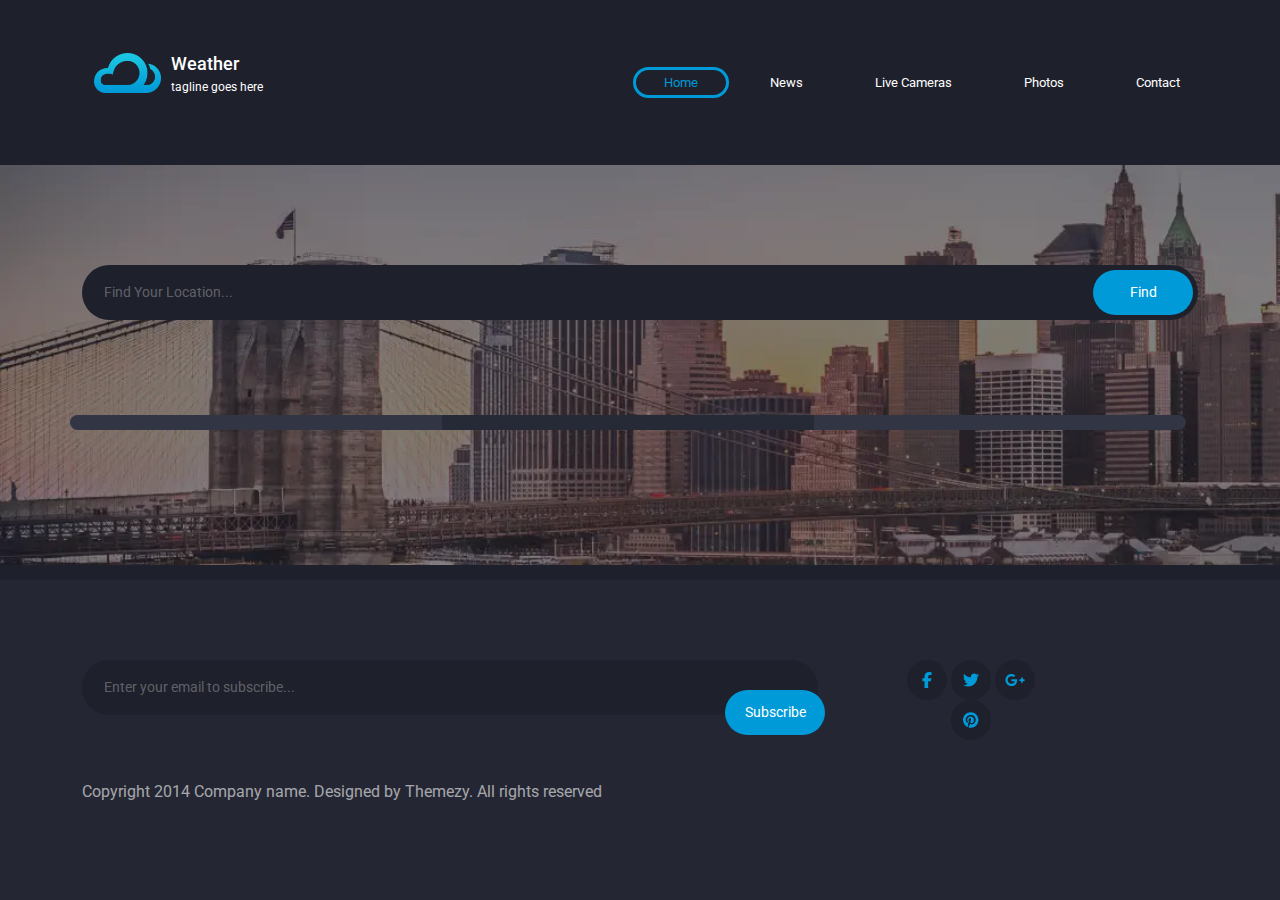
<file: index.html>
<!DOCTYPE html>
<html lang="en">
  <head>
    <meta charset="UTF-8" />
    <meta name="viewport" content="width=device-width, initial-scale=1.0" />
    <link rel="stylesheet" href="css/bootstrap.min.css" />
    <link rel="stylesheet" href="css/all.min.css" />
    <link rel="stylesheet" href="css/main.css" />
    <link rel="stylesheet" href="css/responsive.css" />
    <link rel="preconnect" href="https://fonts.googleapis.com" />
    <link rel="preconnect" href="https://fonts.gstatic.com" crossorigin />
    <link
      href="https://fonts.googleapis.com/css2?family=Open+Sans:ital,wght@0,300..800;1,300..800&family=Roboto:ital,wght@0,100;0,300;0,400;0,500;0,700;0,900;1,100;1,300;1,400;1,500;1,700;1,900&display=swap"
      rel="stylesheet"
    />
    <title>Weather</title>
  </head>
  <body>
    <div class="navigation" id="navigation">
      <div class="container">
        <nav
          class="navbar navbar-dark navbar-expand-lg justify-content-between"
        >
          <div class="container-fluid">
            <a class="d-flex m-0 justify-content-between navbar-brand" href="#">
              <img src="img/logo@2x.png" alt="logo" />
              <div class="text">
                <h2 class="title">Weather</h2>
                <p>tagline goes here</p>
              </div>
            </a>
            <button
              class="navbar-toggler"
              type="button"
              data-bs-toggle="collapse"
              data-bs-target="#navbarSupportedContent"
              aria-controls="navbarSupportedContent"
              aria-expanded="false"
              aria-label="Toggle navigation"
            >
              <span class="navbar-toggler-icon"></span>
            </button>
            <div
              class="links collapse navbar-collapse"
              id="navbarSupportedContent"
            >
              <ul class="navbar-nav ms-auto border-1">
                <li class="nav-item">
                  <a class="nav-link active" aria-current="page" href="#home"
                    >Home</a
                  >
                </li>
                <li class="nav-item">
                  <a class="nav-link" href="#news">News</a>
                </li>
                <li class="nav-item">
                  <a class="nav-link" href="#live-cameras">Live Cameras</a>
                </li>
                <li class="nav-item">
                  <a class="nav-link" href="#photos">Photos</a>
                </li>
                <li class="nav-item">
                  <a class="nav-link" href="contact.html">Contact</a>
                </li>
              </ul>
            </div>
          </div>
        </nav>
      </div>
    </div>
    <section class="home position-relative" id="home">
      <div class="search-for-city w-100">
        <div class="container">
          <div class="search">
            <input
              type="text"
              class="w-100"
              id="search-cities"
              placeholder="Find Your Location..."
            />
            <button id="find-city">Find</button>
          </div>
        </div>
      </div>
      <div class="weather-info">
        <div class="container">
          <div class="days row">
            <div class="day today-forecast col-lg-4"></div>
            <div class="day future-days day-1-forecast col-lg-4"></div>
            <div class="day future-days day-2-forecast col-lg-4"></div>
          </div>
        </div>
      </div>
    </section>
    <footer>
      <div class="container">
        <div class="content row justify-content-between">
          <div class="subscribe col-lg-8">
            <input
              type="email"
              placeholder="Enter your email to subscribe..."
              id="email"
            />
            <button class="subscribe-submit" id="subscribe-submit">
              Subscribe
            </button>
          </div>
          <div class="socials col-lg-2 row justify-content-center">
            <a href="#"><i class="fa-brands fa-facebook-f"></i></a>
            <a href="#"><i class="fa-brands fa-twitter"></i></a>
            <a href="#"><i class="fa-brands fa-google-plus-g"></i></a>
            <a href="#"><i class="fa-brands fa-pinterest"></i></a>
          </div>
          <div class="col-lg-1"></div>
        </div>
        <p class="copyright">
          Copyright 2014 Company name. Designed by Themezy. All rights reserved
        </p>
      </div>
    </footer>
    <script src="js/bootstrap.bundle.min.js"></script>
    <script src="js/all.min.js"></script>
    <script src="js/main.js"></script>
  </body>
</html>
</file>
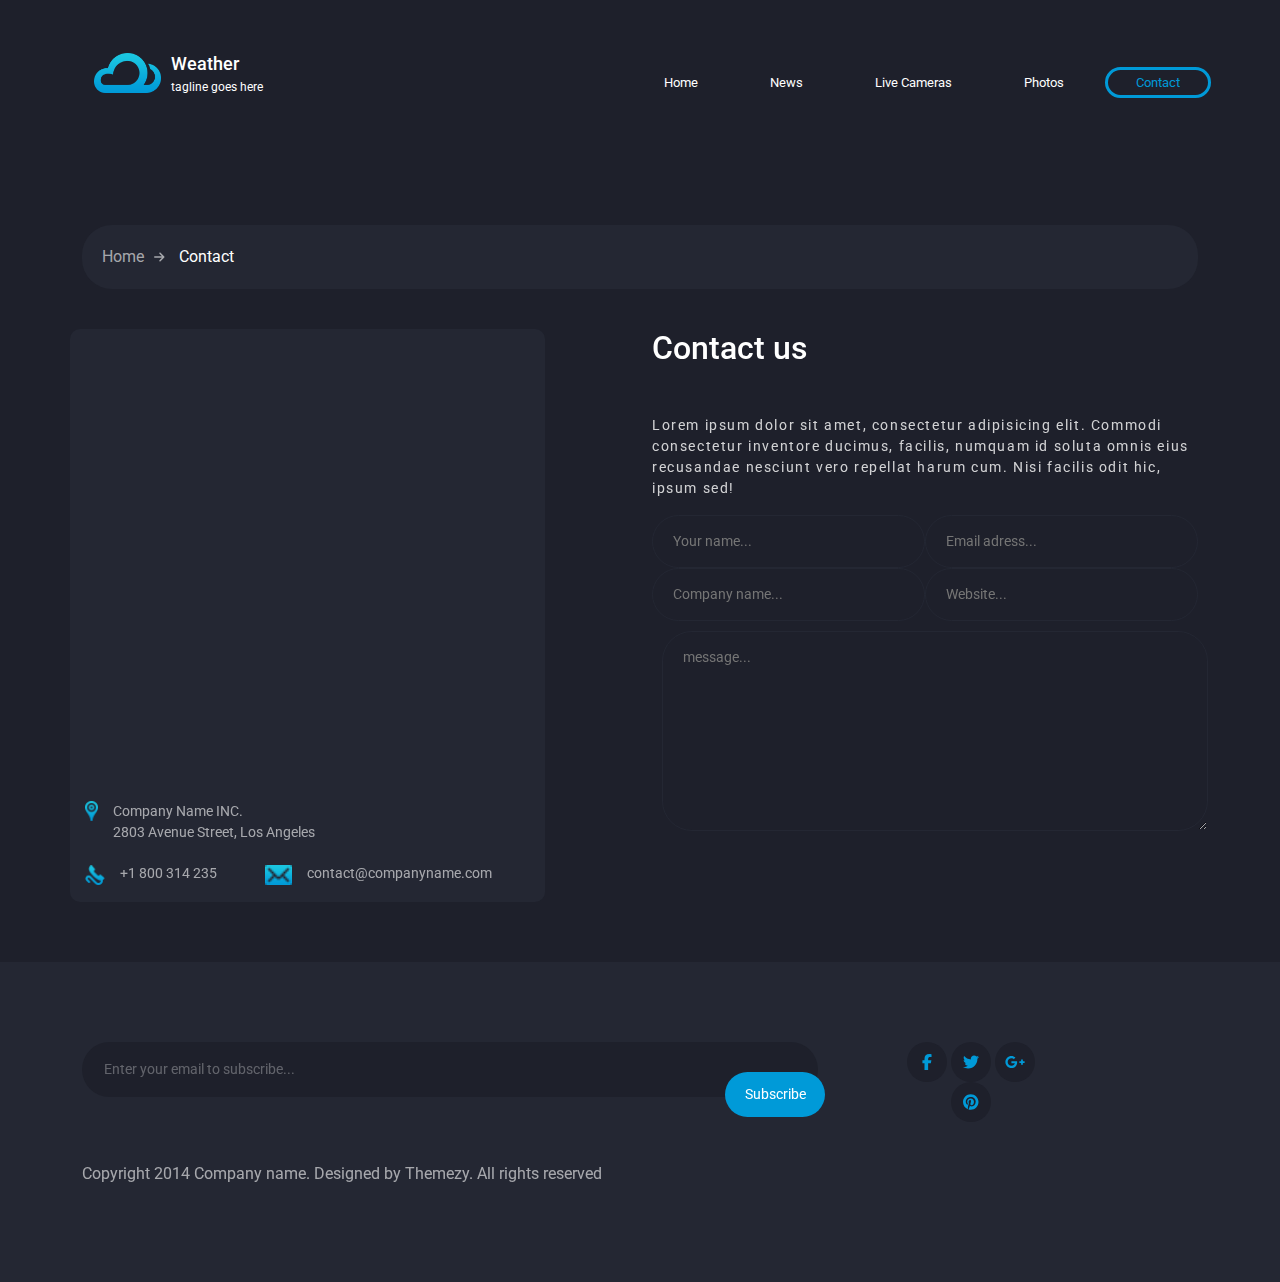
<file: contact.html>
<!DOCTYPE html>
<html lang="en">
  <head>
    <meta charset="UTF-8" />
    <meta name="viewport" content="width=device-width, initial-scale=1.0" />
    <title>Compass Starter by Ariona, Rian</title>
    <link rel="stylesheet" href="css/bootstrap.min.css" />
    <link rel="stylesheet" href="css/all.min.css" />
    <link rel="stylesheet" href="css/main.css" />
    <link rel="stylesheet" href="css/contact.css" />
    <link rel="stylesheet" href="css/responsive.css" />
    <link rel="preconnect" href="https://fonts.googleapis.com" />
    <link rel="preconnect" href="https://fonts.gstatic.com" crossorigin />
    <link
      href="https://fonts.googleapis.com/css2?family=Open+Sans:ital,wght@0,300..800;1,300..800&family=Roboto:ital,wght@0,100;0,300;0,400;0,500;0,700;0,900;1,100;1,300;1,400;1,500;1,700;1,900&display=swap"
      rel="stylesheet"
    />
  </head>
  <body>
    <div class="navigation" id="navigation">
      <div class="container">
        <nav
          class="navbar navbar-dark navbar-expand-lg justify-content-between"
        >
          <div class="container-fluid">
            <a class="d-flex m-0 justify-content-between navbar-brand" href="#">
              <img src="img/logo@2x.png" alt="logo" />
              <div class="text">
                <h2 class="title">Weather</h2>
                <p>tagline goes here</p>
              </div>
            </a>
            <button
              class="navbar-toggler"
              type="button"
              data-bs-toggle="collapse"
              data-bs-target="#navbarSupportedContent"
              aria-controls="navbarSupportedContent"
              aria-expanded="false"
              aria-label="Toggle navigation"
            >
              <span class="navbar-toggler-icon"></span>
            </button>
            <div
              class="links collapse navbar-collapse"
              id="navbarSupportedContent"
            >
              <ul class="navbar-nav ms-auto border-1">
                <li class="nav-item">
                  <a class="nav-link" href="index.html">Home</a>
                </li>
                <li class="nav-item">
                  <a class="nav-link" href="#news">News</a>
                </li>
                <li class="nav-item">
                  <a class="nav-link" href="#live-cameras">Live Cameras</a>
                </li>
                <li class="nav-item">
                  <a class="nav-link" href="#photos">Photos</a>
                </li>
                <li class="nav-item">
                  <a class="nav-link active" href="contact.html">Contact</a>
                </li>
              </ul>
            </div>
          </div>
        </nav>
      </div>
    </div>
    <section class="contact" id="contact">
      <div class="container">
        <div class="head">
          <span
            ><a href="/">Home<i class="fa-solid fa-arrow-right"></i> </a
          ></span>
          <span>Contact</span>
        </div>
        <div class="content row justify-content-between">
          <div class="col-lg-5 map">
            <iframe
              class="w-100"
              src="https://www.google.com/maps/embed?pb=!1m18!1m12!1m3!1d3308.596662105369!2d-118.39507452380435!3d33.977205021688036!2m3!1f0!2f0!3f0!3m2!1i1024!2i768!4f13.1!3m3!1m2!1s0x80c2b7ff0ffa099b%3A0x9b10ca5ee0c3fc96!2sSmall%20BUSINESS%20Len%20Los%20Angeles%20CA!5e0!3m2!1sen!2seg!4v1733901994919!5m2!1sen!2seg"
              width="600"
              height="450"
              style="border: 0"
              allowfullscreen=""
              loading="lazy"
              referrerpolicy="no-referrer-when-downgrade"
            ></iframe>
            <div class="map-content">
              <div class="d-flex">
                <img src="img/icon-marker.png" alt="location" />
                <div class="location">
                  <p>Company Name INC.</p>
                  <p>2803 Avenue Street, Los Angeles</p>
                </div>
              </div>
              <div class="d-flex">
                <div class="d-flex">
                  <a href="tel"><img src="img/icon-phone.png" alt="phone" /></a>
                  <p>+1 800 314 235</p>
                </div>
                <div class="d-flex ps-5">
                  <a href="mail"
                    ><img src="img/icon-envelope.png" alt="mail"
                  /></a>
                  <p>contact@companyname.com</p>
                </div>
              </div>
            </div>
          </div>
          <div class="form col-lg-6">
            <form>
              <h2>Contact us</h2>
              <p>
                Lorem ipsum dolor sit amet, consectetur adipisicing elit.
                Commodi consectetur inventore ducimus, facilis, numquam id
                soluta omnis eius recusandae nesciunt vero repellat harum cum.
                Nisi facilis odit hic, ipsum sed!
              </p>
              <div class="d-flex">
                <input placeholder="Your name..." type="text" id="name" />
                <input placeholder="Email adress..." type="email" id="mail" />
              </div>
              <div class="d-flex">
                <input
                  placeholder="Company name..."
                  type="text"
                  id="companyname"
                />
                <input placeholder="Website..." type="text" id="website" />
              </div>
              <textarea placeholder="message..." id="comment"></textarea>
            </form>
          </div>
        </div>
      </div>
    </section>
    <footer>
      <div class="container">
        <div class="content row justify-content-between">
          <div class="subscribe col-lg-8">
            <input
              type="email"
              placeholder="Enter your email to subscribe..."
              id="email"
            />
            <button class="subscribe-submit" id="subscribe-submit">
              Subscribe
            </button>
          </div>
          <div class="socials col-lg-2 row justify-content-center">
            <a href="#"><i class="fa-brands fa-facebook-f"></i></a>
            <a href="#"><i class="fa-brands fa-twitter"></i></a>
            <a href="#"><i class="fa-brands fa-google-plus-g"></i></a>
            <a href="#"><i class="fa-brands fa-pinterest"></i></a>
          </div>
          <div class="col-lg-1"></div>
        </div>
        <p class="copyright">
          Copyright 2014 Company name. Designed by Themezy. All rights reserved
        </p>
      </div>
    </footer>
    <script src="js/bootstrap.bundle.min.js"></script>
    <script src="js/all.min.js"></script>
    <script src="js/contact.js"></script>
    <script src="js/main.js"></script>
  </body>
</html>
</file>
<file: css/main.css>
body {
  font-family: "Roboto", "Open Sans", sans-serif;
  background-color: #1e202b;
}
a {
  text-decoration: none;
  color: white;
}
/* navbar start */
.navigation {
  padding: 40px;
}
.navbar .links {
  width: fit-content;
}
.navbar li {
  padding: 15px;
}
.navbar .navbar-brand img {
  height: 40px;
}
.navbar .navbar-brand .text {
  padding-left: 10px;
}
.navbar .navbar-brand h2 {
  font-size: 18px;
  margin-bottom: 3px;
}
.navbar .navbar-brand p {
  font-size: 12px;
}
.navbar-toggler {
  border: 3px solid transparent;
  border-radius: 50% / 45%;
  height: 60px;
}
.navbar-toggler:hover {
  border-color: #009ad8;
  box-shadow: none;
}
.navbar-toggler:focus {
  box-shadow: none;
}
.navbar .nav-link {
  color: white;
  width: calc(100% + 20px);
  text-align: center;
  font-size: 13px;
  padding: 3px;
  border-radius: 30px;
  border: 3px solid #009bd800;
  transition: 0.3s;
  margin-left: 20px;
}
.navbar .nav-link:hover {
  color: #009ad8;
  border-color: #009ad8;
}
.navbar .nav-link.active {
  color: #009ad8;
  border: 3px solid #009ad8;
  border-radius: 30px;
}
/* navbar end */
/* home start */
.home .search-for-city {
  height: 400px;
  background-image: url("../img/banner.webp");
  background-size: cover;
}
.home .search-for-city .search {
  margin-left: auto;
  margin-right: auto;
  position: relative;
}
.home .search-for-city input {
  margin-top: 100px;
  padding: 15px 20px;
  border-radius: 30px;
  border-color: transparent;
  background-color: #1e202b;
  color: white;
  font-size: 14px;
}
.home .search-for-city input:focus {
  outline: none;
}
.home .search-for-city input::placeholder {
  color: rgba(255, 255, 255, 0.3);
}
.home .search-for-city button {
  position: absolute;
  height: fit-content;
  background-color: #009ad8;
  color: white;
  border-radius: 30px;
  width: 100px;
  font-size: 14px;
  padding: 10px 15px;
  bottom: 5px;
  right: 5px;
  border-color: transparent;
}
.weather-info {
  position: relative;
  top: -150px;
  color: rgba(255, 255, 255, 0.6);
}
.weather-info .days {
  width: 100%;
  border-radius: 10px;
  background-color: #323544;
}
.weather-info .day {
  padding: 0 0 15px 0;
}
.weather-info .days .date {
  font-size: 14px;
  padding: 15px;
  background-color: rgba(0, 0, 0, 0.1);
}
.weather-info .days .date p {
  margin: 0;
}
.weather-info .today-forecast .city {
  font-size: 20px;
  margin: 30px 20px;
}
.weather-info .today-forecast .temp {
  color: white;
  font-size: 90px;
  padding: 15px;
  margin: 0;
}
.weather-info .today-forecast img {
  width: 90px;
  padding-left: 15px;
}
.weather-info .today-forecast .condition {
  color: #009ad8;
  padding: 15px;
  margin: 0;
}
.weather-info .today-forecast span {
  margin: 15px;
}
.weather-info .day-1-forecast {
  background-color: #262936;
}
.weather-info .future-days {
  text-align: center;
}
.weather-info .future-days .weather {
  padding: 50px 15px 15px;
}
.weather-info .future-days .max-temp {
  font-size: 25px;
  color: white;
  margin: 0;
}
.weather-info .future-days .min-temp {
  font-size: 14px;
}
.weather-info .future-days .condition {
  color: #009ad8;
}
/* weather cards */
/* home end */
/* footer */
footer {
  background-color: #242733;
  padding: 80px 0;
}
footer .subscribe {
  position: relative;
}
footer input {
  width: 100%;
  padding: 15px 20px;
  border-radius: 30px;
  border-color: transparent;
  background-color: #1e202b;
  color: white;
  font-size: 14px;
}
footer input:focus {
  outline: none;
}
footer input::placeholder {
  color: rgba(255, 255, 255, 0.3);
}
footer button {
  position: absolute;
  height: fit-content;
  background-color: #009ad8;
  color: white;
  border-radius: 30px;
  width: 100px;
  font-size: 14px;
  padding: 10px 15px;
  bottom: 5px;
  right: 5px;
  border-color: transparent;
}
footer .socials a {
  color: #009ad8;
  width: 40px;
  margin-right: 4px;
  height: 40px;
  display: flex;
  justify-content: center;
  align-items: center;
  border-radius: 50%;
  background-color: #1e202b;
  transition: 0.3s;
}
footer .socials a:hover {
  background-color: #009ad8;
  color: white;
}
footer .copyright {
  padding-top: 40px;
  color: rgba(255, 255, 255, 0.6);
}
</file>
<file: css/responsive.css>
@media screen and (max-width: 991px) {
  .navbar .navbar-nav {
    border-radius: 10px;
    padding: 0;
    margin: 0;
    background-color: #262936;
  }
  .navbar .nav-item:hover {
    border: none;
    background-color: #009bd87a;
  }
  .navbar .nav-item:not(:last-child) {
    border-bottom: 1px solid rgba(255, 255, 255, 0.24);
  }
  .navbar .nav-link:hover {
    border: none;
    border-radius: 0;
    color: white;
  }
  .navbar .nav-link {
    border: none;
  }
  .navbar .nav-link.active {
    border: none;
    border-radius: 0;
  }
  footer .socials {
    padding-top: 50px;
  }
  .home .weather-info .days {
    margin-left: auto;
    margin-right: auto;
  }
  .navbar .nav-link {
    width: 100%;
    margin: 0;
  }
}
</file>
<file: css/contact.css>
body {
  font-family: "Roboto", "Open Sans", sans-serif;
  background-color: #1e202b;
  color: rgba(255, 255, 255, 0.6);
}
a {
  text-decoration: none;
  color: white;
}
/* navbar start */
.navigation {
  padding: 40px;
}
.navbar .links {
  width: fit-content;
}
.navbar li {
  padding: 15px;
}
.navbar .navbar-brand img {
  height: 40px;
}
.navbar .navbar-brand .text {
  padding-left: 10px;
}
.navbar .navbar-brand h2 {
  font-size: 18px;
  margin-bottom: 3px;
}
.navbar .navbar-brand p {
  font-size: 12px;
}
.navbar-toggler {
  border: 3px solid transparent;
  border-radius: 50% / 45%;
  height: 60px;
}
.navbar-toggler:hover {
  border-color: #009ad8;
  box-shadow: none;
}
.navbar-toggler:focus {
  box-shadow: none;
}
.navbar .nav-link {
  color: white;
  width: calc(100% + 20px);
  text-align: center;
  font-size: 13px;
  padding: 3px;
  border-radius: 30px;
  border: 3px solid #009bd800;
  transition: 0.3s;
  margin-left: 20px;
}
.navbar .nav-link:hover {
  color: #009ad8;
  border-color: #009ad8;
}
.navbar .nav-link.active {
  color: #009ad8;
  border: 3px solid #009ad8;
  border-radius: 30px;
}
/* navigation end */
/* contact start */
.contact {
  padding: 60px 0;
}
.contact .head {
  width: 100%;
  background-color: #242733;
  padding: 20px;
  border-radius: 30px;
  margin-bottom: 40px;
}
.contact .head a {
  color: rgba(255, 255, 255, 0.6);
}
.contact .head a svg {
  font-size: 12px;
  padding-left: 10px;
}
.contact .head span {
  padding-right: 10px;
  color: white;
}
.contact .map {
  background-color: #242733;
  padding: 15px;
  border-radius: 10px;
}
.contact .map-content p {
  font-size: 14px;
  padding-left: 15px;
  margin-bottom: 0;
}
.contact .location {
  padding-bottom: 20px;
}
.contact .map-content img {
  height: 20px;
}
.contact .form h2 {
  color: white;
  padding-bottom: 40px;
}
.contact .form p {
  color: rgba(255, 255, 255, 0.8);
  font-size: 14px;
  letter-spacing: 1.6px;
}
.contact input {
  width: 50%;
  background-color: transparent;
  border: 1px solid #242733;
  padding: 15px 20px;
  font-size: 14px;
  color: white;
  border-radius: 30px;
}
.contact input:focus,
.contact input:hover,
.contact textarea:focus,
.contact textarea:hover {
  outline: none;
  border-color: #009ad8;
}
.contact textarea {
  width: 100%;
  height: 200px;
  margin: 10px;
  background-color: transparent;
  border: 1px solid #242733;
  padding: 15px 20px;
  font-size: 14px;
  color: white;
  border-radius: 30px;
}
/* contact end */
/* footer start*/
footer {
  background-color: #242733;
  padding: 80px 0;
}
footer .subscribe {
  position: relative;
}
footer input {
  width: 100%;
  padding: 15px 20px;
  border-radius: 30px;
  border-color: transparent;
  background-color: #1e202b;
  color: white;
  font-size: 14px;
}
footer input:focus {
  outline: none;
}
footer input::placeholder {
  color: rgba(255, 255, 255, 0.3);
}
footer button {
  position: absolute;
  height: fit-content;
  background-color: #009ad8;
  color: white;
  border-radius: 30px;
  width: 100px;
  font-size: 14px;
  padding: 10px 15px;
  bottom: 5px;
  right: 5px;
  border-color: transparent;
}
footer .socials a {
  color: #009ad8;
  width: 40px;
  margin-right: 4px;
  height: 40px;
  display: flex;
  justify-content: center;
  align-items: center;
  border-radius: 50%;
  background-color: #1e202b;
  transition: 0.3s;
}
footer .socials a:hover {
  background-color: #009ad8;
  color: white;
}
footer .copyright {
  padding-top: 40px;
  color: rgba(255, 255, 255, 0.6);
}
</file>
